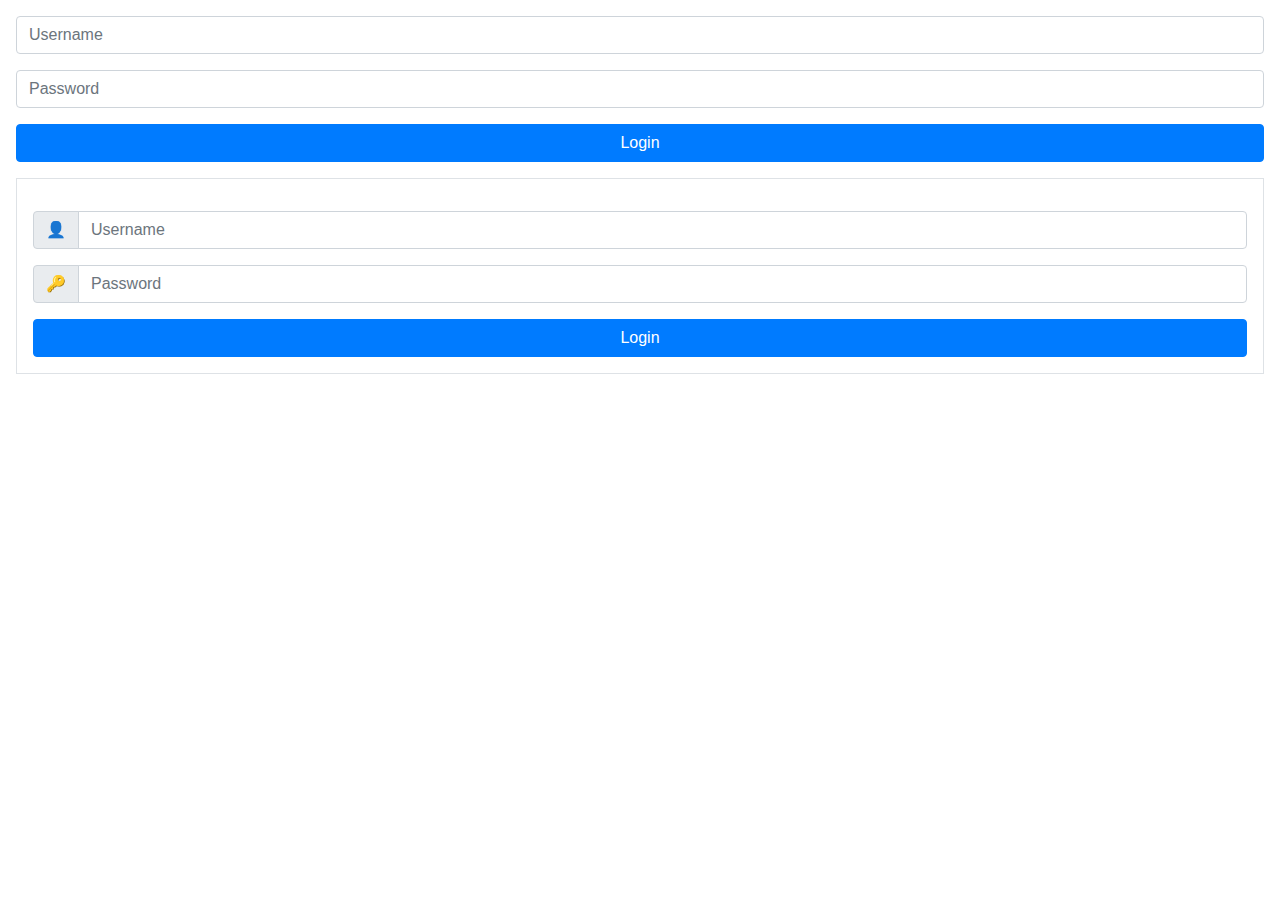
<file: actividad-3/index.html>
<!doctype html>
<html>
  <head>
    <title>Titulo de Pagina</title>
    <link rel="stylesheet" href="https://stackpath.bootstrapcdn.com/bootstrap/4.4.1/css/bootstrap.min.css" integrity="sha384-Vkoo8x4CGsO3+Hhxv8T/Q5PaXtkKtu6ug5TOeNV6gBiFeWPGFN9MuhOf23Q9Ifjh" crossorigin="anonymous">
  </head>
  <body class="m-3">
    <input type="text" 
           class="form-control mb-3" 
           placeholder="Username">
    </input>

    <!-- m: margin 
         mt: margin top 
         mb: margin bottom
         ml: margin left 
         mr: margin right
         mx: margin x (horizontal) left right
         my: margin y (vertical) top bottom
    -->

    <input type="password"
           class="form-control" 
           placeholder="Password">
    </input>

    <button class="btn btn-primary w-100 mt-3">
        Login
    </button>

    <div class="form-group mt-3 border p-3">

        <div class="input-group mt-3">
             <div class="input-group-prepend">
                <span class="input-group-text">
                    👤
                </span>
             </div>
             <input 
                 type="text" 
                 class="form-control " 
                 placeholder="Username">
              </input>
        </div>

        <div class="input-group mt-3">
            <div class="input-group-prepend">
               <span class="input-group-text">
                🔑
               </span>
            </div>
             <input type="password"
                 class="form-control" 
                 placeholder="Password">
             </input>
         </div>

        <button class="btn btn-primary w-100 mt-3">
            Login
        </button>

    </div>
  </body>
</html>
</file>
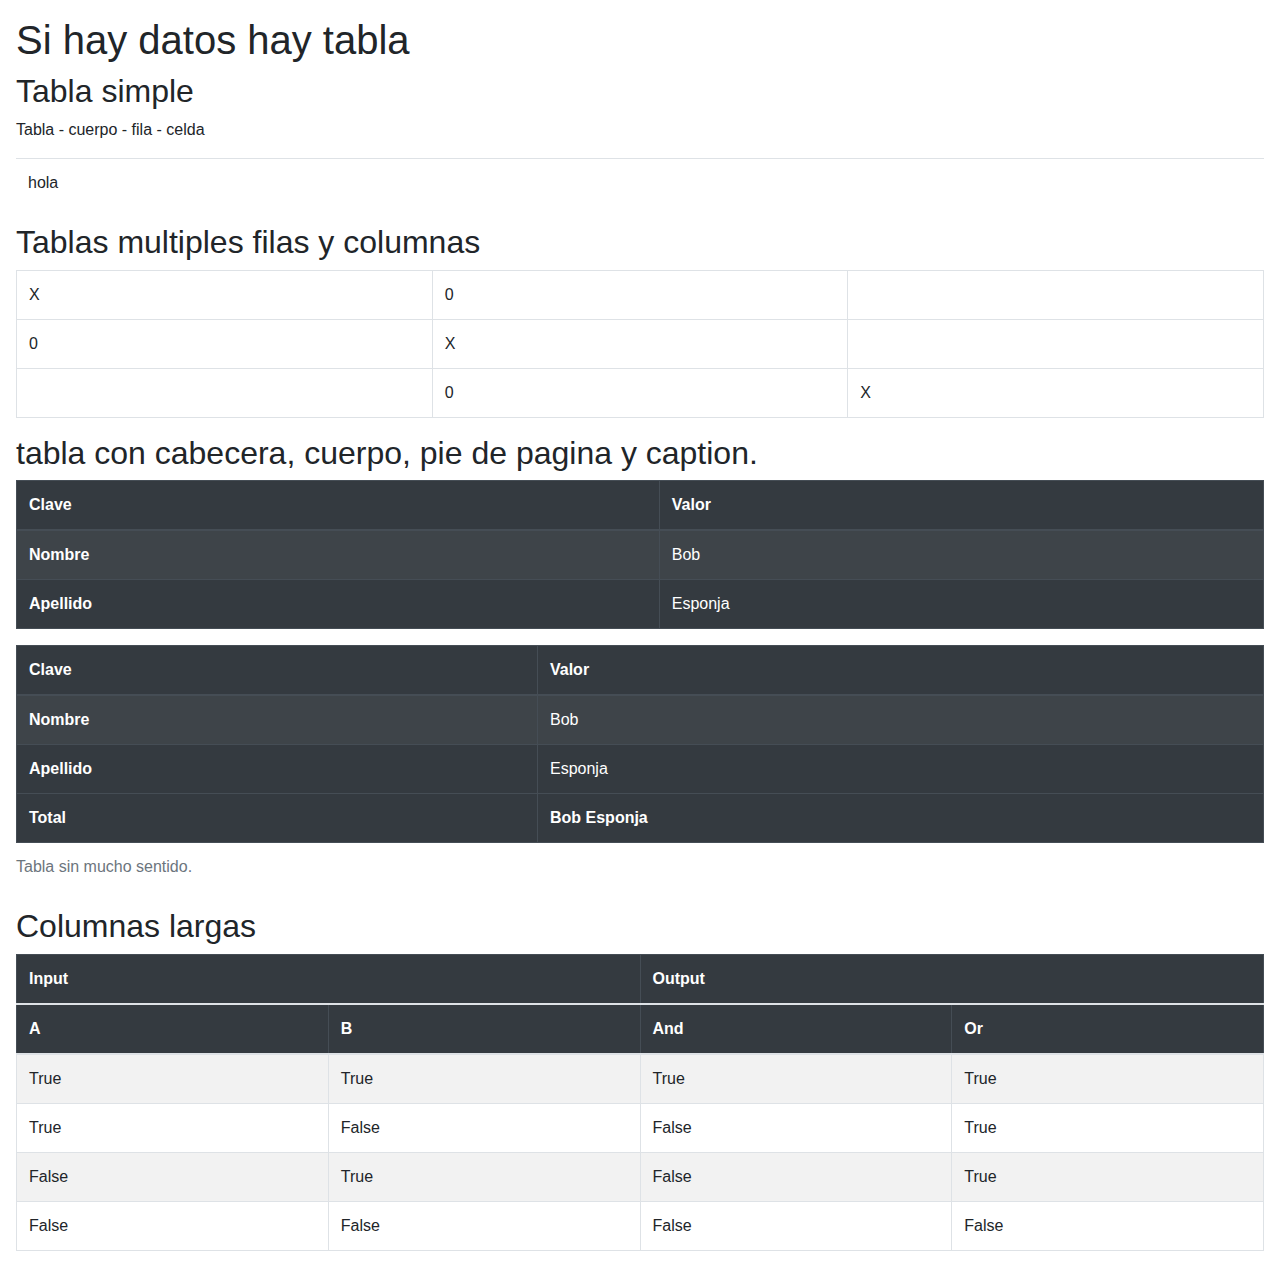
<file: actividad-4/index.html>
<!doctype html>
<html>
  <head>
    <title>Titulo de Pagina</title>
    <link rel="stylesheet" href="https://stackpath.bootstrapcdn.com/bootstrap/4.4.1/css/bootstrap.min.css" integrity="sha384-Vkoo8x4CGsO3+Hhxv8T/Q5PaXtkKtu6ug5TOeNV6gBiFeWPGFN9MuhOf23Q9Ifjh" crossorigin="anonymous">
  </head>
  <body class="m-3">
    <h1>Si hay datos hay tabla</h1>

    <h2>Tabla simple</h2>

    <p>Tabla - cuerpo - fila - celda</p>

    <table class="table table.bordered">
        <!-- tbody: table body-->
        <tbody>
            <!-- tr: table row -->
            <tr>
                <!-- td: table date cell -->
                <td>
                    hola
                </td>
            </tr>
        </tbody>

    </table>

    <h2>Tablas multiples filas y columnas</h2>

    <table class="table table-bordered">
        <tbody>
            <tr>
                <td>X</td>
                <td>0</td>
                <td></td>
            </tr>
            <tr>
                <td>0</td>
                <td>X</td>
                <td></td>
            </tr>
            <tr>
                <td></td>
                <td>0</td>
                <td>X</td>
            </tr>
        </tbody>
    </table>

    <h2> tabla con cabecera, cuerpo, pie de pagina y caption.</h2>

    <table class="table table-bordered table-striped table-hover table-dark">
        <thead>
            <tr>
                <th>Clave</th>
                <th>Valor</th>
            </tr>
        </thead>
        <tbody>
            <tr>
                <td><strong>Nombre</strong></td>
                <td>Bob</td>
            </tr>
            <tr>
                <td><strong>Apellido</strong></td>
                <td>Esponja</td>
            </tr>
        </tbody>
    </table> 

    <table class="table table-bordered table-striped table-hover table-dark">
        <caption> Tabla sin mucho sentido.</caption>
        <thead>
            <tr>
                <th>Clave</th>
                <th>Valor</th>
            </tr>
        </thead>
        <tbody>
            <tr>
                <td><strong>Nombre</strong></td>
                <td>Bob</td>
            </tr>
            <tr>
                <td><strong>Apellido</strong></td>
                <td>Esponja</td>
            </tr>
        </tbody>
        <tfoot>
            <tr>
                <th>Total</th>
                <th>Bob Esponja</th>
            </tr>           
        </tfoot>
    </table>

    <h2>Columnas largas</h2>

    <table class="table table-bordered table-striped table-hover">
        <thead class="table-dark">
            <tr>
                <th colspan="2">
                    Input
                </th>
                <th colspan="2">
                    Output
                </th>
            </tr>
            <tr>
                <th>A</th>
                <th>B</th>
                <th>And</th>
                <th>Or</th>
            </tr>
        </thead>
        <tbody>
            <tr>
                <td>True</td>
                <td>True</td>
                <td>True</td>
                <td>True</td>
            </tr>
            <tr>
                <td>True</td>
                <td>False</td>
                <td>False</td>
                <td>True</td>
            </tr>
            <tr>
                <td>False</td>
                <td>True</td>
                <td>False</td>
                <td>True</td>
            </tr> 
            <tr>
                <td>False</td>
                <td>False</td>
                <td>False</td>
                <td>False</td> 
            </tr> 
        </tbody>
    </table>
  </body>
</html>
</file>
